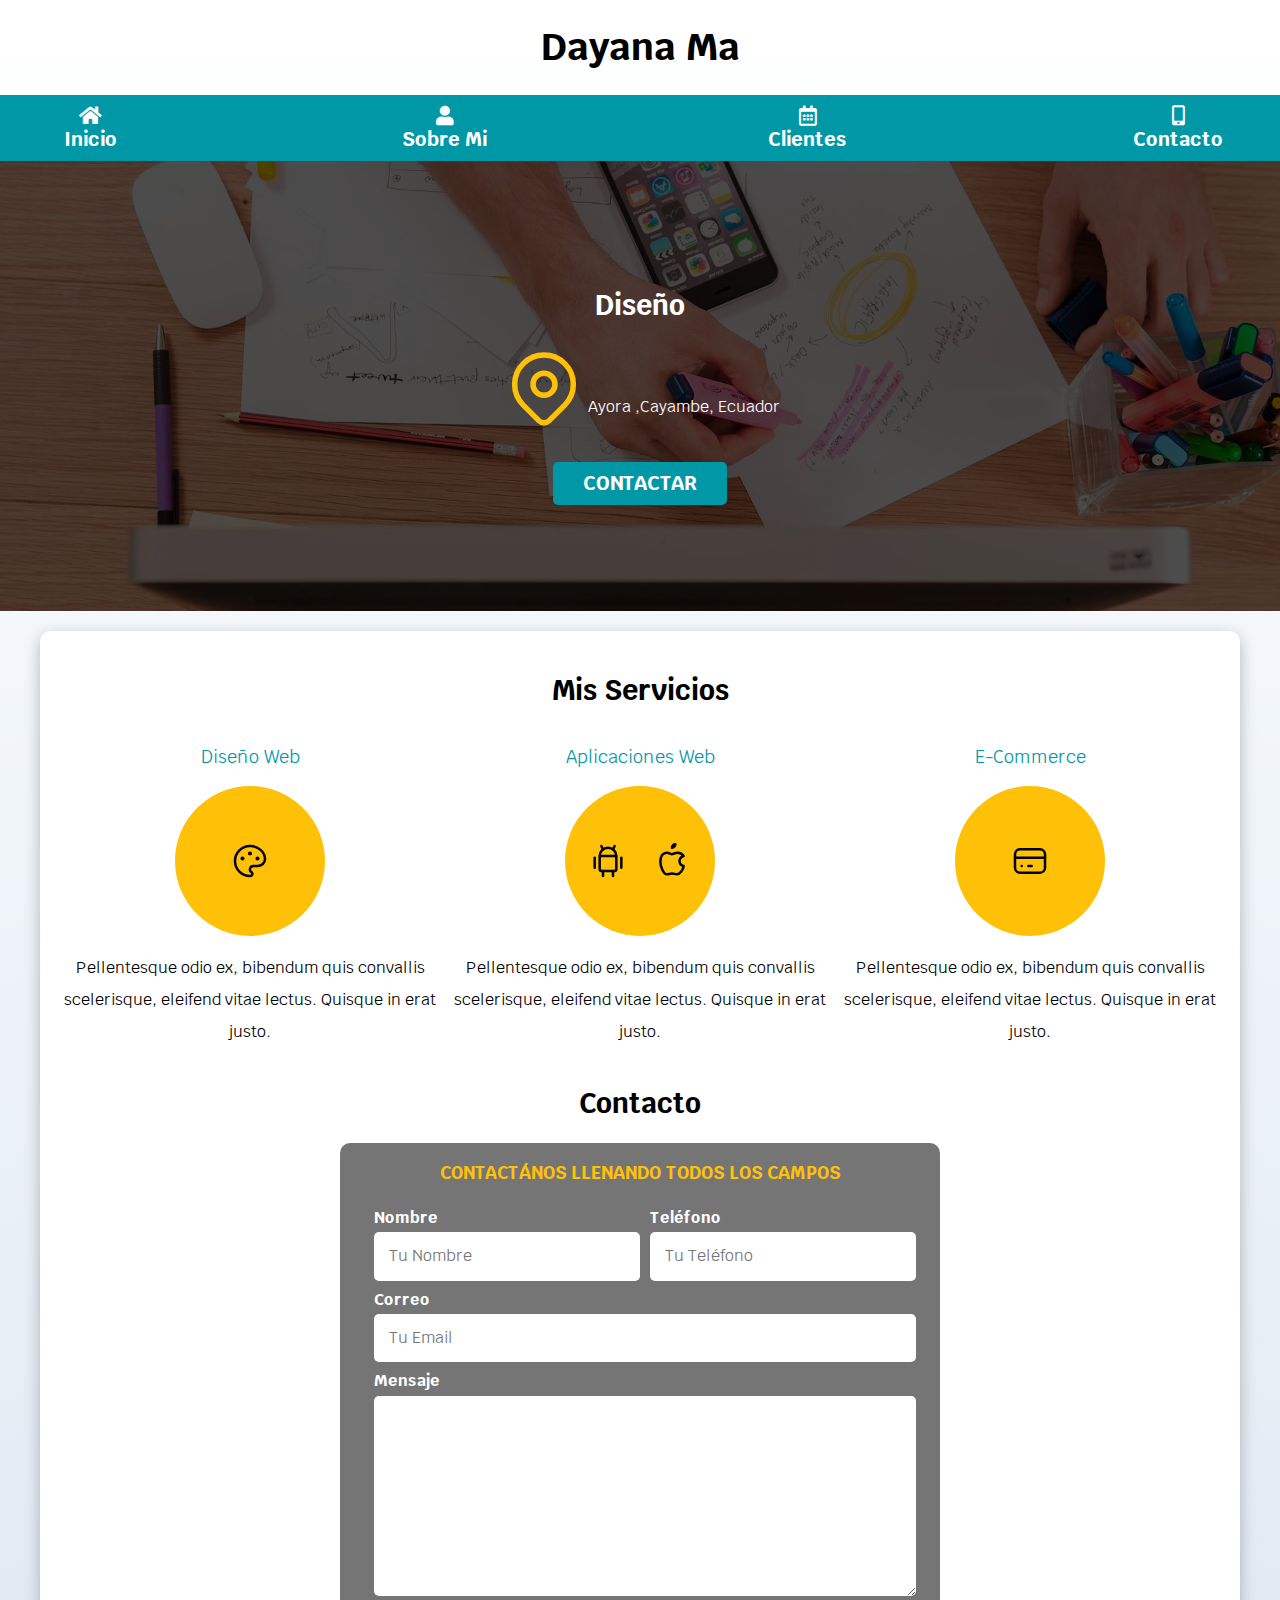
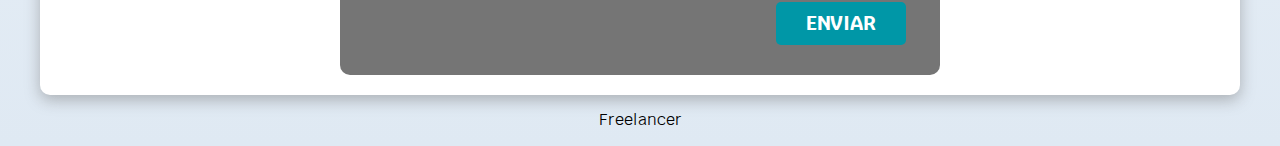
<file: index.html>
<!DOCTYPE html>
<html lang="en">
<head>
    <meta charset="UTF-8">
    <meta name="viewport" content="width=device-width, initial-scale=1.0">
    <title>Diseñador Freelancer</title>
    <link rel="preload" href="css/normalize.css" as="style">
    <link rel="stylesheet" href="css/normalize.css">
    <link href="https://fonts.googleapis.com/css2?family=Krub:wght@400;700&display=swap" rel="stylesheet">
    <link rel="preload" href="css/styles.css" as="style">
    <link href="css/styles.css" rel="stylesheet">
    <link rel="stylesheet" href="https://cdnjs.cloudflare.com/ajax/libs/font-awesome/5.15.1/css/all.min.css">
    <link rel="stylesheet" href="https://use.fontawesome.com/releases/v5.15.2/css/all.css" integrity="sha384-XXXXX" crossorigin="anonymous">
</head>
    <header>
        <h1 id="text1" class="titulo">Dayana Males freelancer </h1>
    </header>

    <div class="nav-bg">
        <nav class="navegacion-principal contenedor">
            <a href="#"><i style="margin-left: 1%;" class="fa fa-home"></i> Inicio</a>
            <a href="#"><i style="margin-left: 1%;"class="fa fa-user"></i><br>Sobre Mi</a>
            <a href="#"><i style="margin-left: 1%;"class="far fa-calendar-alt"></i>Clientes</a>
            <a href="#"><i style="margin-left: 1%;"class="fas fa-mobile-alt"></i>Contacto</a>
        </nav>
    </div>
    
    <section class="hero">
        <div class="contenido-hero">
            <h2 id="text"> Diseño y Desarrollo Web </h2> 
            <div class="ubicacion">
                <svg xmlns="http://www.w3.org/2000/svg" class="icon icon-tabler icon-tabler-map-pin" width="88" height="88" viewBox="0 0 24 24" stroke-width="1.5" stroke="#FFC107" fill="none" stroke-linecap="round" stroke-linejoin="round">
                    <path stroke="none" d="M0 0h24v24H0z"/>
                    <circle cx="12" cy="11" r="3" />
                    <path d="M17.657 16.657L13.414 20.9a1.998 1.998 0 0 1 -2.827 0l-4.244-4.243a8 8 0 1 1 11.314 0z" />
                </svg>
                <p>Ayora ,Cayambe, Ecuador</p>
            </div>
            <a class="boton" href="#">Contactar</a>
        </div> <!-- .contenido-hero --> 
    </section>
    
    <main class="contenedor sombra">
        <h2>Mis Servicios</h2>

        <div class="servicios">
            <section class="servicio">
                <h3>Diseño Web</h3>
                <div class="iconos">
                    <svg xmlns="http://www.w3.org/2000/svg" class="icon icon-tabler icon-tabler-palette" width="40" height="40" viewBox="0 0 24 24" stroke-width="1.5" stroke="#000000" fill="none" stroke-linecap="round" stroke-linejoin="round">
                        <path stroke="none" d="M0 0h24v24H0z"/>
                        <path d="M12 21a9 9 0 1 1 0 -18a9 8 0 0 1 9 8a4.5 4 0 0 1 -4.5 4h-2.5a2 2 0 0 0 -1 3.75a1.3 1.3 0 0 1 -1 2.25" />
                        <circle cx="7.5" cy="10.5" r=".5" fill="currentColor" />
                        <circle cx="12" cy="7.5" r=".5" fill="currentColor" />
                        <circle cx="16.5" cy="10.5" r=".5" fill="currentColor" />
                    </svg>
                </div>
                <p> Pellentesque odio ex, bibendum quis convallis scelerisque, eleifend vitae lectus. Quisque in erat justo. </p>
            </section>
        
            <section class="servicio">
                <h3>Aplicaciones Web</h3>
                <div class="iconos">
                    <svg xmlns="http://www.w3.org/2000/svg" class="icon icon-tabler icon-tabler-brand-android" width="40" height="40" viewBox="0 0 24 24" stroke-width="1.5" stroke="#000000" fill="none" stroke-linecap="round" stroke-linejoin="round">
                        <path stroke="none" d="M0 0h24v24H0z"/>
                        <line x1="4" y1="10" x2="4" y2="16" />
                        <line x1="20" y1="10" x2="20" y2="16" />
                        <path d="M7 9h10v8a1 1 0 0 1 -1 1h-8a1 1 0 0 1 -1 -1v-8a5 5 0 0 1 10 0" />
                        <line x1="8" y1="3" x2="9" y2="5" />
                        <line x1="16" y1="3" x2="15" y2="5" />
                        <line x1="9" y1="18" x2="9" y2="21" />
                        <line x1="15" y1="18" x2="15" y2="21" />
                    </svg>

                    <svg xmlns="http://www.w3.org/2000/svg" class="icon icon-tabler icon-tabler-brand-apple" width="40" height="40" viewBox="0 0 24 24" stroke-width="1.5" stroke="#000000" fill="none" stroke-linecap="round" stroke-linejoin="round">
                        <path stroke="none" d="M0 0h24v24H0z"/>
                        <path d="M9 7c-3 0-4 3-4 5.5 0 3 2 7.5 4 7.5 1.088-.046 1.679-.5 3-.5 1.312 0 1.5.5 3 .5s4-3 4-5c-.028-.01-2.472-.403-2.5-3-.019-2.17 2.416-2.954 2.5-3-1.023-1.492-2.951-1.963-3.5-2-1.433-.111-2.83 1-3.5 1-.68 0-1.9-1-3-1z" />
                        <path d="M12 4a2 2 0 0 0 2 -2a2 2 0 0 0 -2 2" />
                    </svg>
                </div>
                <p> Pellentesque odio ex, bibendum quis convallis scelerisque, eleifend vitae lectus. Quisque in erat justo. </p>
            </section>

            <section class="servicio">
                <h3>E-Commerce</h3>
                <div class="iconos">
                    <svg xmlns="http://www.w3.org/2000/svg" class="icon icon-tabler icon-tabler-credit-card" width="40" height="40" viewBox="0 0 24 24" stroke-width="1.5" stroke="#000000" fill="none" stroke-linecap="round" stroke-linejoin="round">
                        <path stroke="none" d="M0 0h24v24H0z"/>
                        <rect x="3" y="5" width="18" height="14" rx="3" />
                        <line x1="3" y1="10" x2="21" y2="10" />
                        <line x1="7" y1="15" x2="7.01" y2="15" />
                        <line x1="11" y1="15" x2="13" y2="15" />
                    </svg>
                </div>
                <p> Pellentesque odio ex, bibendum quis convallis scelerisque, eleifend vitae lectus. Quisque in erat justo. </p>
            </section>
        </div> <!--.servicios-->
    
        <section>
            <h2>Contacto</h2>

            <form class="formulario">
                <fieldset>
                    <legend>Contactános llenando todos los campos</legend>

                    <div class="contenedor-campos">
                        <div class="campo">
                            <label>Nombre</label>
                            <input class="input-text" type="text" placeholder="Tu Nombre">
                        </div>

                        <div class="campo">
                            <label>Teléfono</label>
                            <input class="input-text" type="tel" placeholder="Tu Teléfono">
                        </div>

                        <div class="campo">
                            <label>Correo</label>
                            <input class="input-text" type="email" placeholder="Tu Email">
                        </div>
                
                        <div class="campo">
                            <label>Mensaje</label>
                            <textarea class="input-text"></textarea>
                        </div>
                    </div> <!-- .contenedor-campos -->

                    <div class="alinear-derecha flex">
                        <input class="boton w-sm-100" type="submit" value="Enviar">
                    </div>
                </fieldset>
            </form>
        </section>

    </main>
    
    <footer class="footer">
        <p> Freelancer</p>
    </footer>

 <script src="scrip.js"> </script>

</body>
</html>
</file>
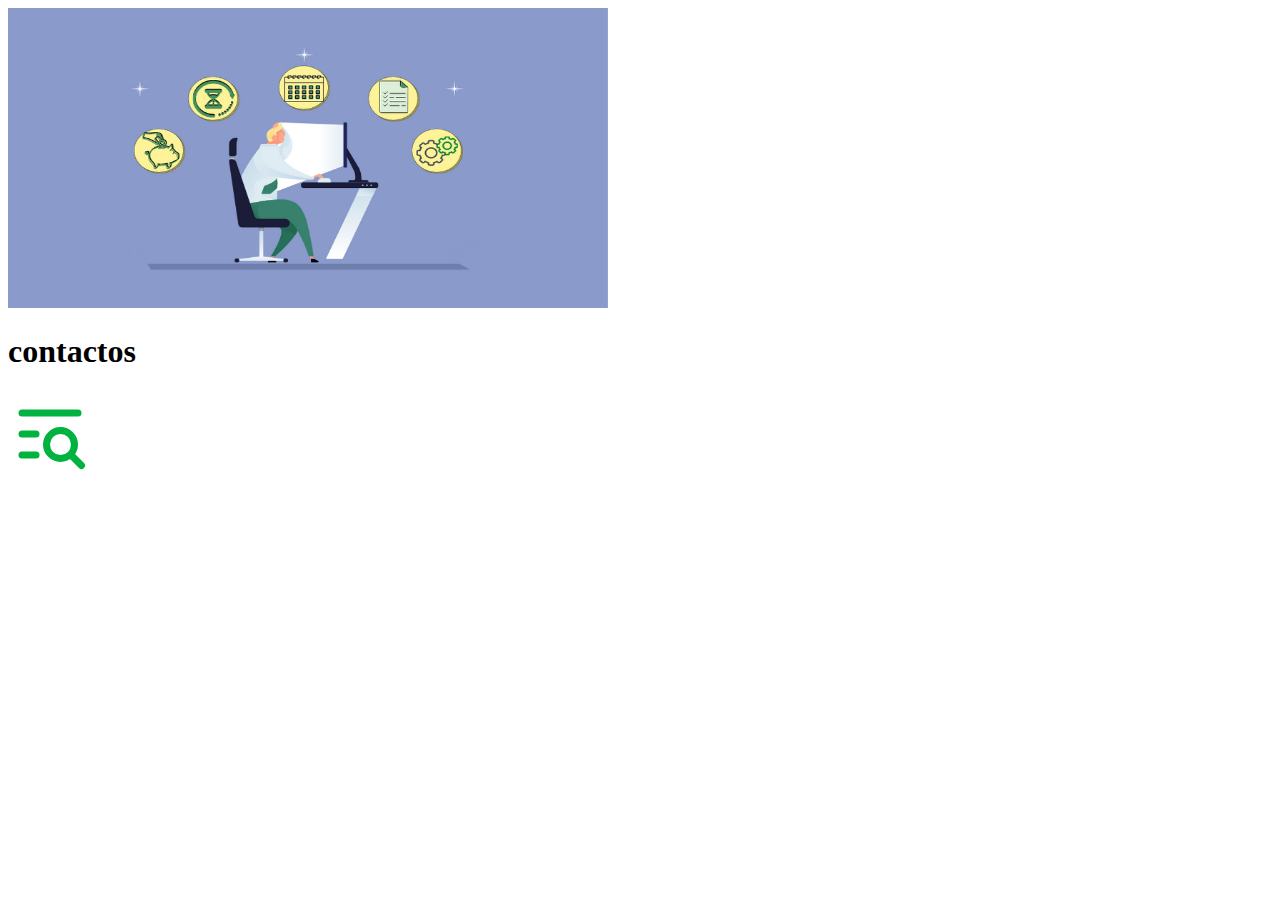
<file: contacto.html>
<!DOCTYPE html>
<html lang="es">
<head>
    <meta charset="UTF-8">
    <meta http-equiv="X-UA-Compatible" content="IE=edge">
    <meta name="viewport" content="width=device-width, initial-scale=1.0">
    <title>PROGRAMADOR FREELANER</title>
    <head>
        <img src="img/contactos.png" alt="" width="600px"
        height="300px" img-align="center">
        <body>
          <header>
            <h1>contactos</h1>
          
        </header>
          <nav>
            <svg xmlns="http://www.w3.org/2000/svg" class="icon icon-tabler icon-tabler-list-search" width="84" height="84" viewBox="0 0 24 24" stroke-width="2" stroke="#00b341" fill="none" stroke-linecap="round" stroke-linejoin="round">
                <path stroke="none" d="M0 0h24v24H0z" fill="none"/>
                <circle cx="15" cy="15" r="4" />
                <path d="M18.5 18.5l2.5 2.5" />
                <path d="M4 6h16" />
                <path d="M4 12h4" />
                <path d="M4 18h4" />
              </svg>
          </nav>
        </body>
    </head>
</file>
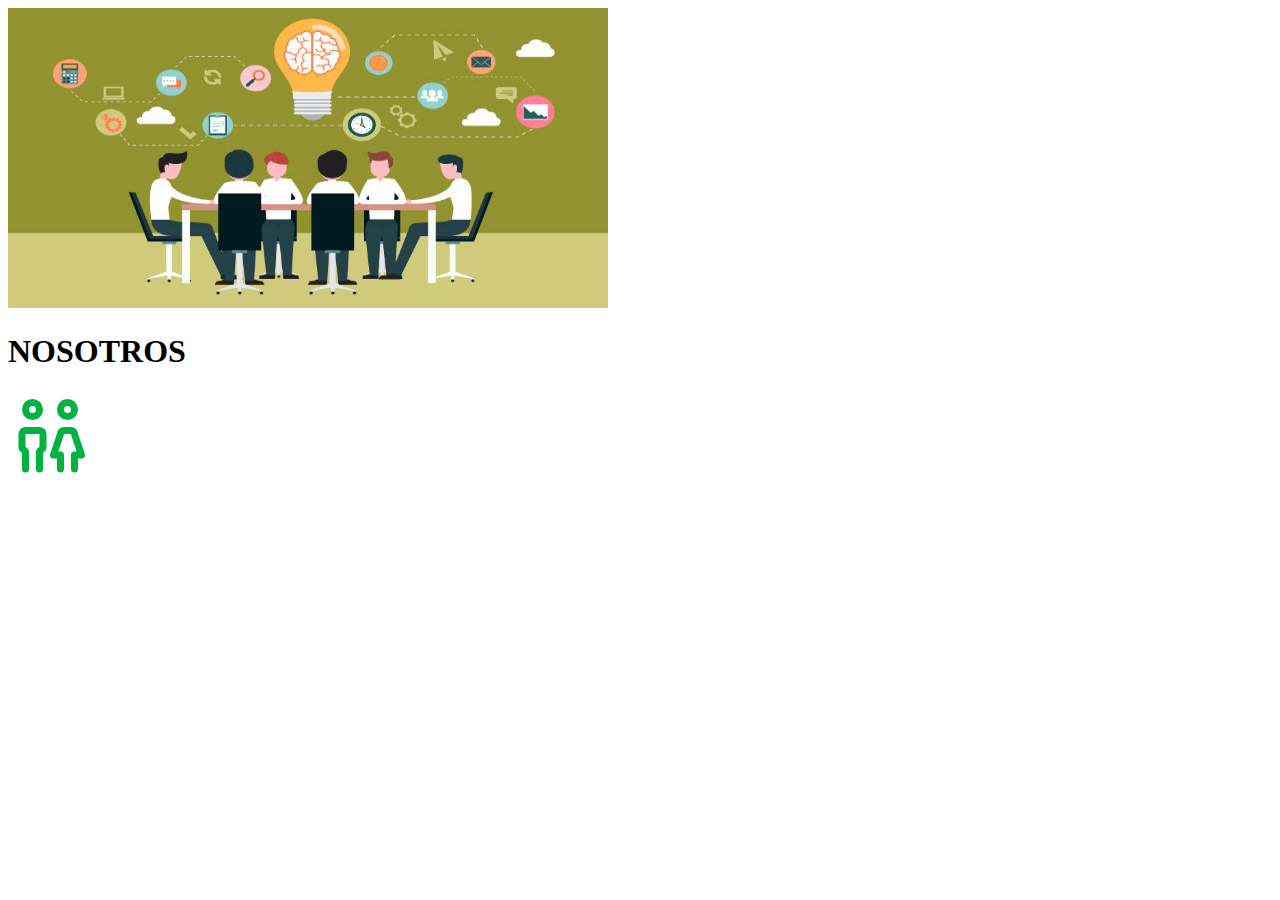
<file: nosotros.html>
<!DOCTYPE html>
<html lang="es">
<head>
    <meta charset="UTF-8">
    <meta http-equiv="X-UA-Compatible" content="IE=edge">
    <meta name="viewport" content="width=device-width, initial-scale=1.0">
    <title>PROGRAMADOR FREELANER</title>
</head>
<head>
    <img src="img/nosotros.jpg" alt="" width="600px"
    height="300px" img-align="center">
    <body>
      <header>
        <h1>NOSOTROS</h1>
      
    </header>
      <nav>
        <svg xmlns="http://www.w3.org/2000/svg" class="icon icon-tabler icon-tabler-friends" width="84" height="84" viewBox="0 0 24 24" stroke-width="2" stroke="#00b341" fill="none" stroke-linecap="round" stroke-linejoin="round">
            <path stroke="none" d="M0 0h24v24H0z" fill="none"/>
            <circle cx="7" cy="5" r="2" />
            <path d="M5 22v-5l-1 -1v-4a1 1 0 0 1 1 -1h4a1 1 0 0 1 1 1v4l-1 1v5" />
            <circle cx="17" cy="5" r="2" />
            <path d="M15 22v-4h-2l2 -6a1 1 0 0 1 1 -1h2a1 1 0 0 1 1 1l2 6h-2v4" />
          </svg>
      </nav>
    </body>
</head>
<body>
</file>
<file: css/styles.css>
:root {
    --blanco: #ffffff;
    --oscuro: #212121;
    --primario: #FFC107;
    --secundario: #0097A7;
    --gris: #757575;
    --grisClaro: #DFE9F3;
}
/*  Globales **/
html {
    font-size: 62.5%;
    box-sizing: border-box; /* Hack para Box Model **/
    scroll-snap-type: y mandatory;
}
/** Scroll Snap**/
.servicios,
.navegacion-principal,
.formulario {
    scroll-snap-align: center;
    scroll-snap-stop: always;
}

*, *:before, *:after {
    box-sizing: inherit;
}
body {
    font-size: 16px; /* 1rem = 10px */
    font-family: 'Krub', sans-serif;
    background-image: linear-gradient(to top, var(--grisClaro) 0%, var(--blanco) 100% );
}
.contenedor {
    max-width: 120rem;
    margin: 0 auto;
}
.boton {
    background-color: var(--secundario);
    color: var(--blanco);
    padding: 1rem 3rem;
    margin-top: 3rem;
    font-size: 2rem;
    text-decoration: none;
    text-transform: uppercase;
    font-weight: bold;
    border-radius: .5rem;
    width: 90%;
    text-align: center;
    border: none;
}
@media (min-width: 768px) {
    .boton {
        width: auto;
    }
}
.boton:hover {
    cursor: pointer;
}

.sombra {
    box-shadow: 0px 5px 15px 0px rgba(112,112,112,0.48);
    background-color: var(--blanco);
    padding: 2rem;
    border-radius: 1rem;
}

/* Tipografia */
h1 {
    font-size: 3.8rem;
}
h2 {
    font-size: 2.8rem;
}
h3 {
    font-size: 1.8rem;
}
h1,h2,h3 {
    text-align: center;
}


/* Titulos */
.titulo span {
    font-size: 2rem;
}

/** Utilidades **/
.w-sm-100 {
    width: 100%;
}
@media (min-width: 768px) {
    .w-sm-100 {
        width: auto;
    }
}
.flex {
    display: flex;
}
.alinear-derecha {
    justify-content: flex-end;
}

/* Navegacion Principal */
.nav-bg {
    background-color: var(--secundario);
}
.navegacion-principal {
    display: flex;
    flex-direction: column;
}
@media (min-width: 768px) {
    .navegacion-principal {
        flex-direction: row;
        justify-content: space-between;
    }
}

.navegacion-principal a {
    display: block;
    text-align: center;
    color: var(--blanco);
    text-decoration: none;
    font-size: 2rem;
    font-weight: 700;
    padding: 1rem;
}
.navegacion-principal a:hover {
    background-color: var(--primario);
    color: var(--oscuro);
}

/* Hero */
.hero {
    background-image: url(../img/hero.jpg);
    background-repeat: no-repeat;
    background-size: cover;
    height: 450px;
    position: relative;
    margin-bottom: 2rem;
}
.contenido-hero {
    position: absolute;
    background-color: rgba( 0,0,0, .7 ); /** Anterior **/
    background-color: rgb( 0 0 0 / 70% );
    width: 100%;
    height: 100%;

    display: flex;
    flex-direction: column;
    align-items: center;
    justify-content: center;

}
.contenido-hero h2, 
.contenido-hero p {
    color: var(--blanco);
}
.contenido-hero .ubicacion {
    display: flex;
    align-items: flex-end;
}



/** Servicios **/
@media (min-width: 768px) {
    .servicios {
        display: grid;
        grid-template-columns: repeat(3, 1fr);
        column-gap: 1rem;
    }
}

.servicio {
    display: flex;
    flex-direction: column;
    align-items: center;
}
.servicio h3 {
    color: var(--secundario);
    font-weight: normal;
}
.servicio p {
    line-height: 2;
    text-align: center;
}
.servicio .iconos {
    height: 15rem;
    width: 15rem;
    background-color: var(--primario);
    border-radius: 50%;
    display: flex;
    justify-content: space-evenly;
    align-items: center;
}

/** Contacto **/
.formulario {
    background-color: var(--gris);
    width: min( 60rem, 100% ); /** Utilizar el valor más pequeño **/
    margin: 0 auto;
    padding: 2rem;
    border-radius: 1rem;
}

.formulario fieldset {
    border: none;
}
.formulario legend {
    text-align: center;
    font-size: 1.8rem;
    text-transform: uppercase;
    font-weight: 700;
    margin-bottom: 2rem;
    color: var(--primario);
}

@media (min-width: 768px) {
    .contenedor-campos {
        display: grid;
        grid-template-columns: 50% 50%;
        grid-template-rows: auto auto 20rem ;
        column-gap: 1rem;
    }

    .campo:nth-child(3),
    .campo:nth-child(4) {
        grid-column: 1 / 3;
    }
}
.campo {
    margin-bottom: 1rem;
}
.campo label {
    color: var(--blanco);
    font-weight: bold;
    margin-bottom: .5rem;
    display: block;
}
.campo textarea {
    height: 20rem;
}

.input-text {
    width: 100%;
    border: none;
    padding: 1.5rem;
    border-radius: .5rem;
}

/** Footer **/
.footer {
    text-align: center;
}
</file>
